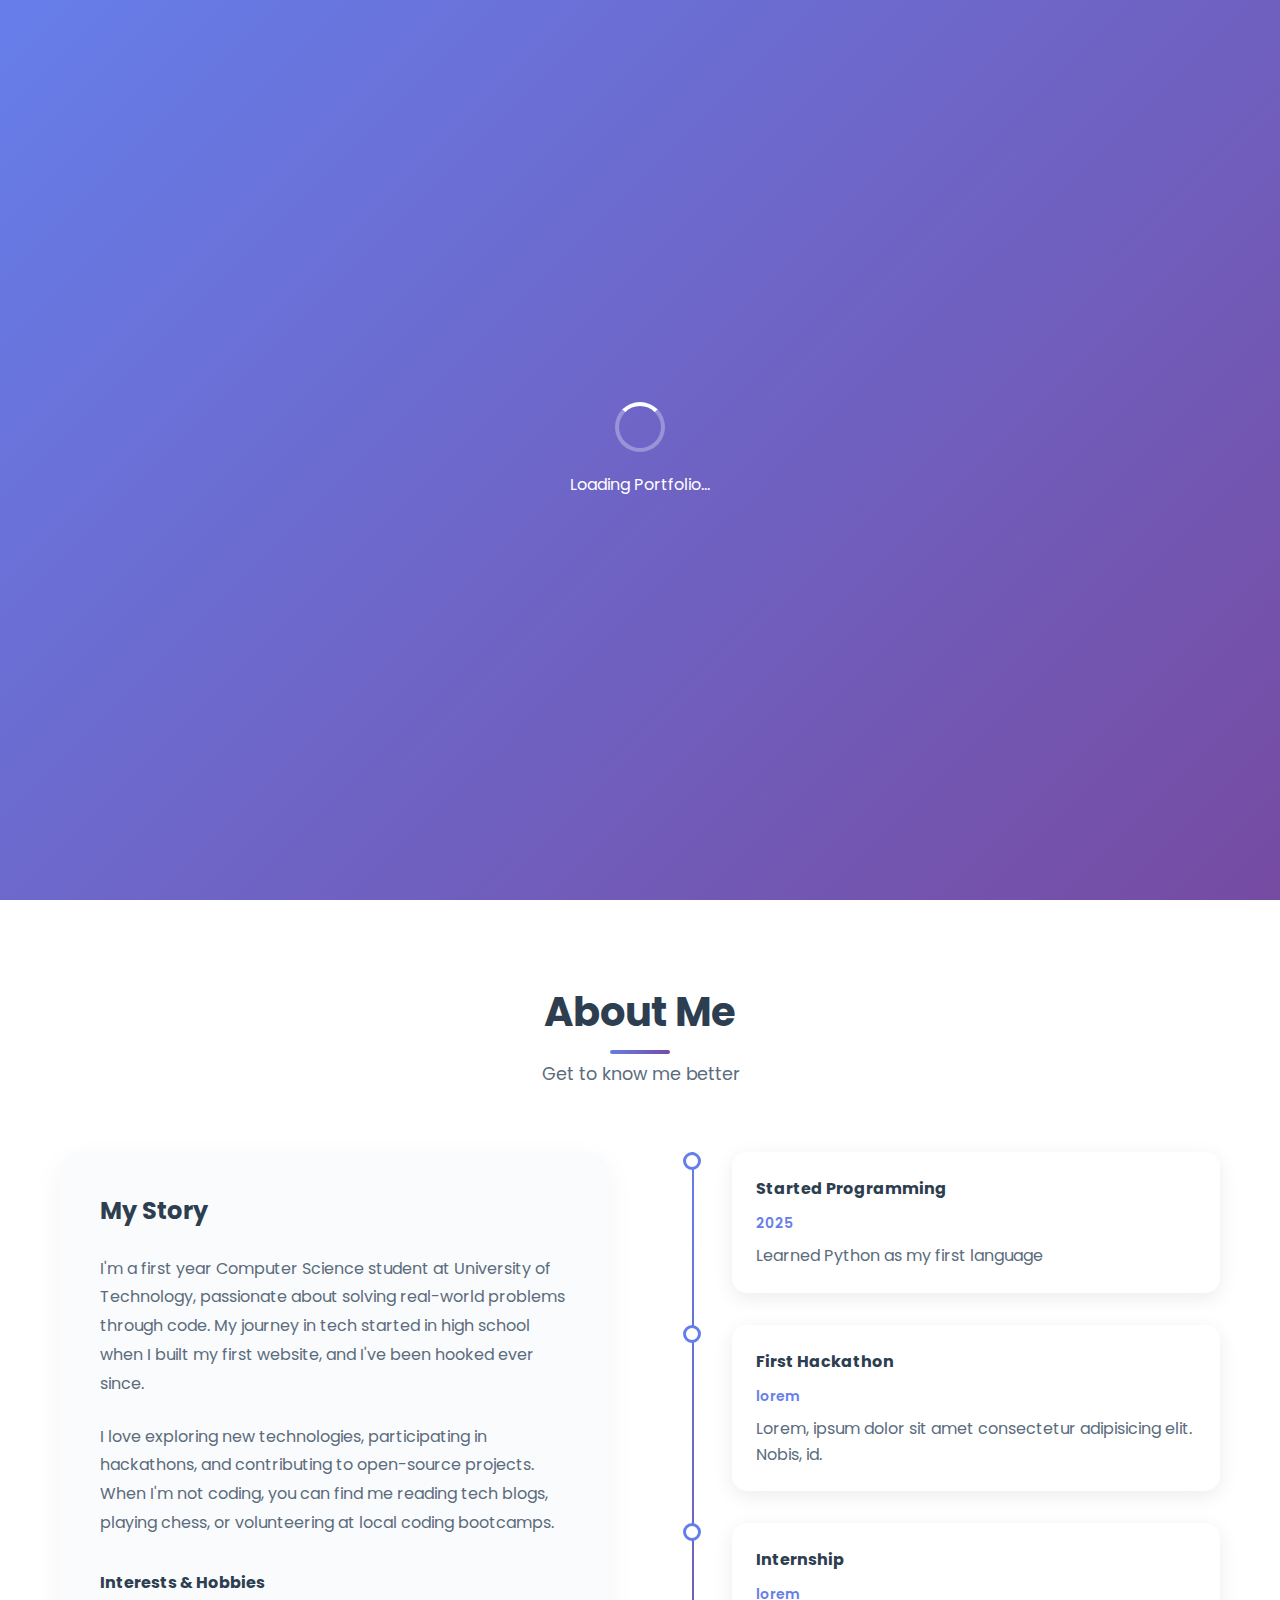
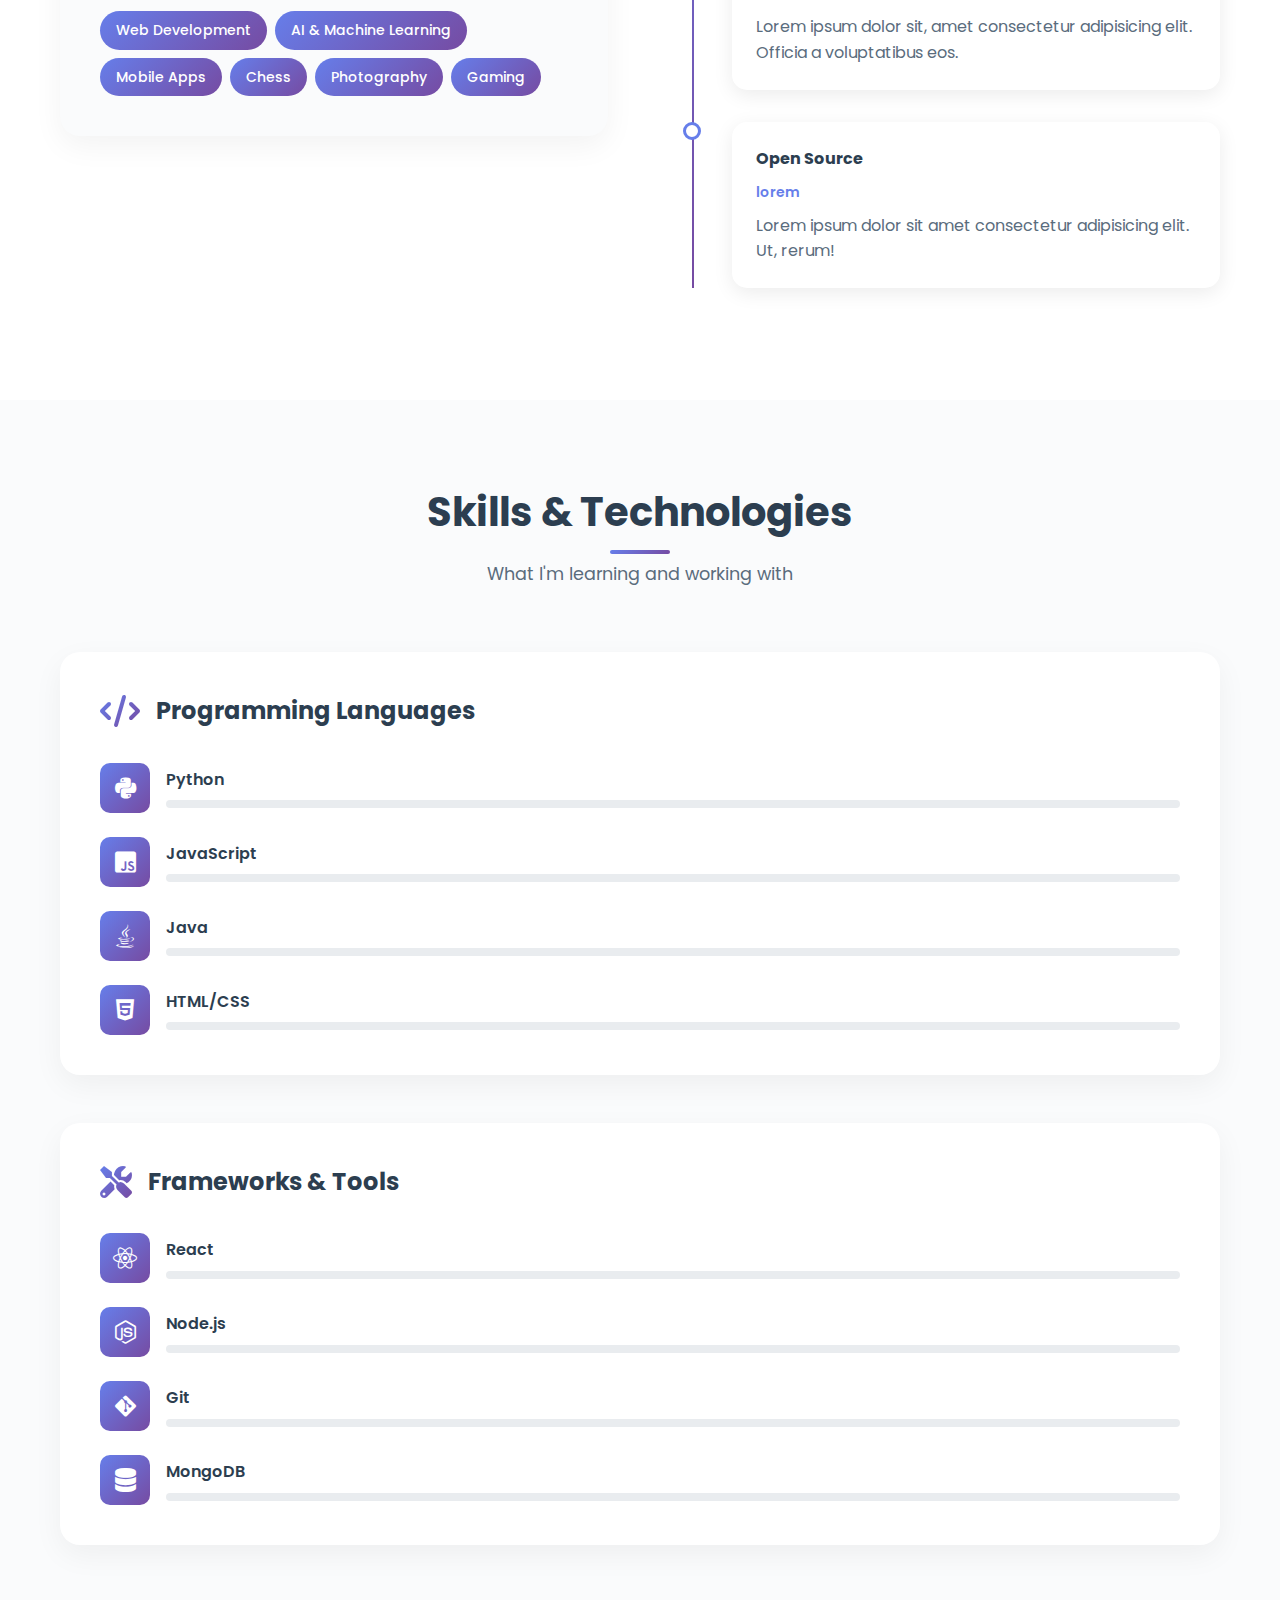
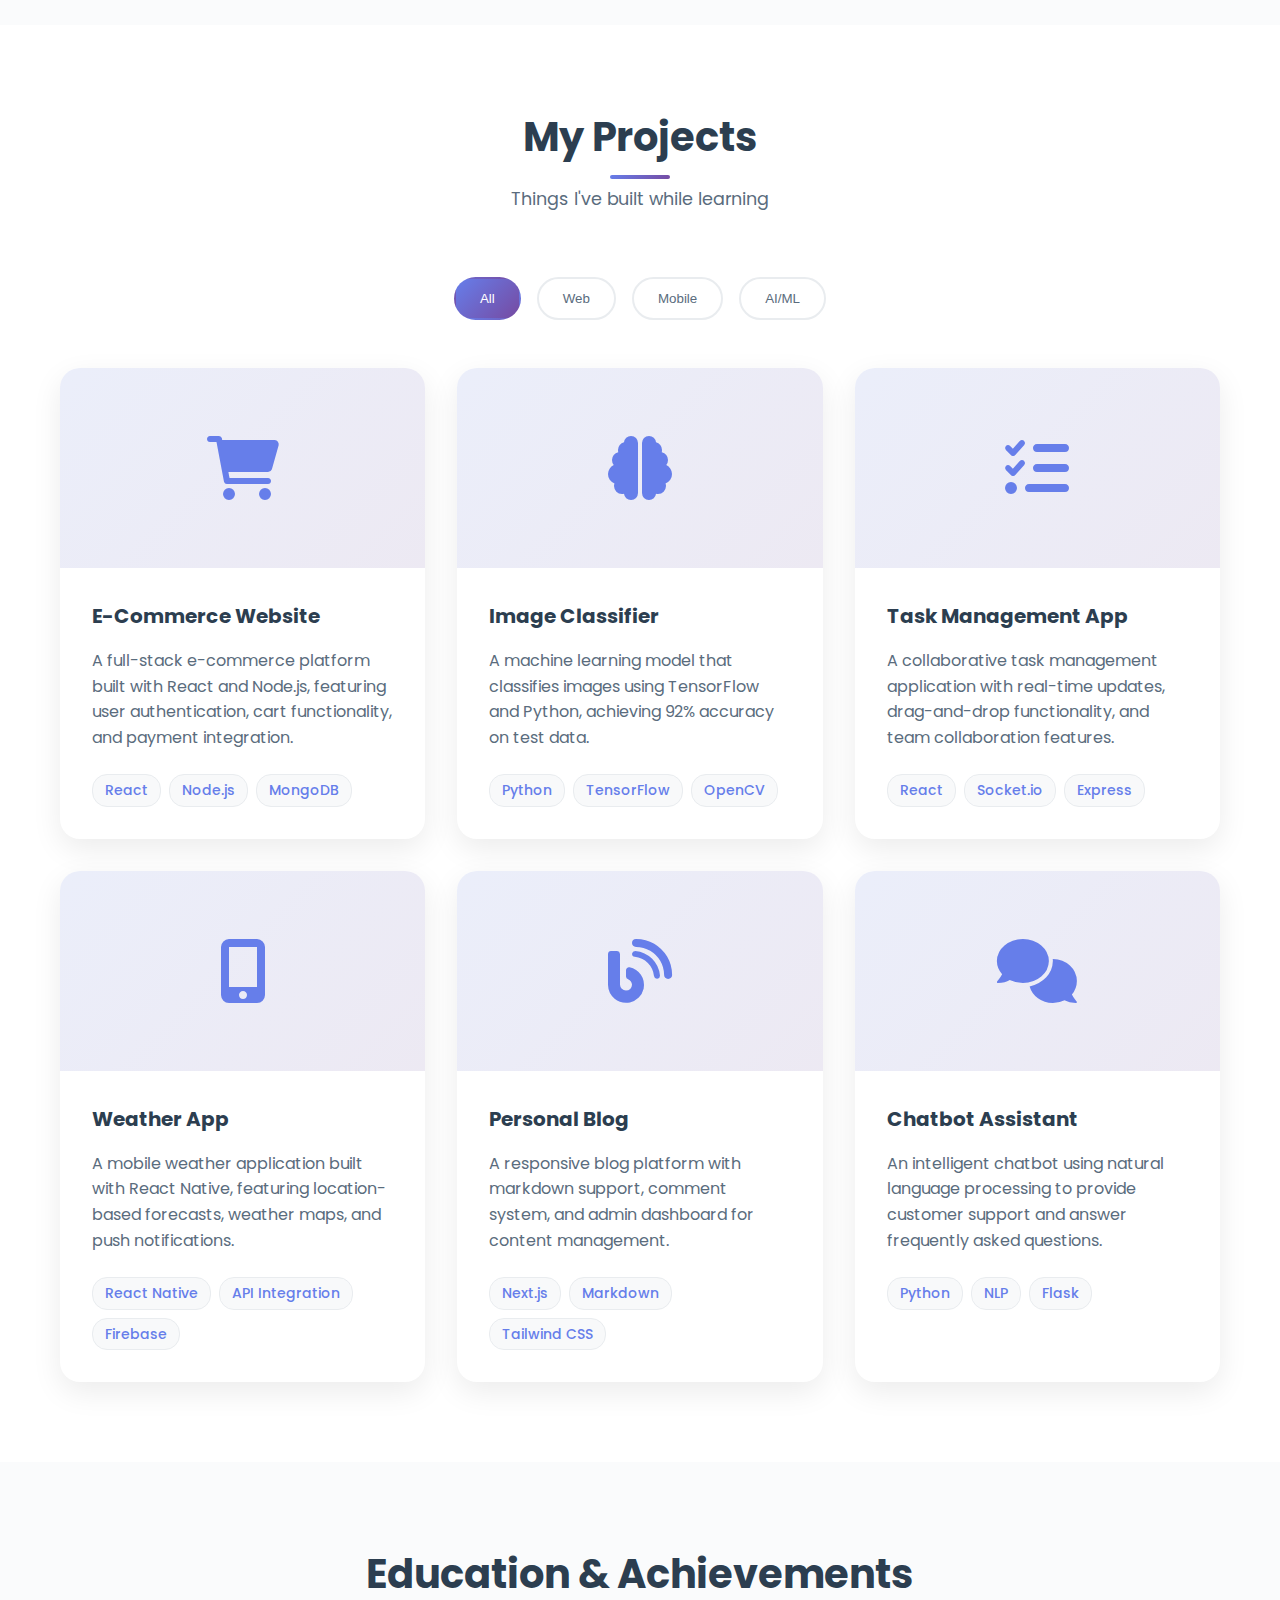
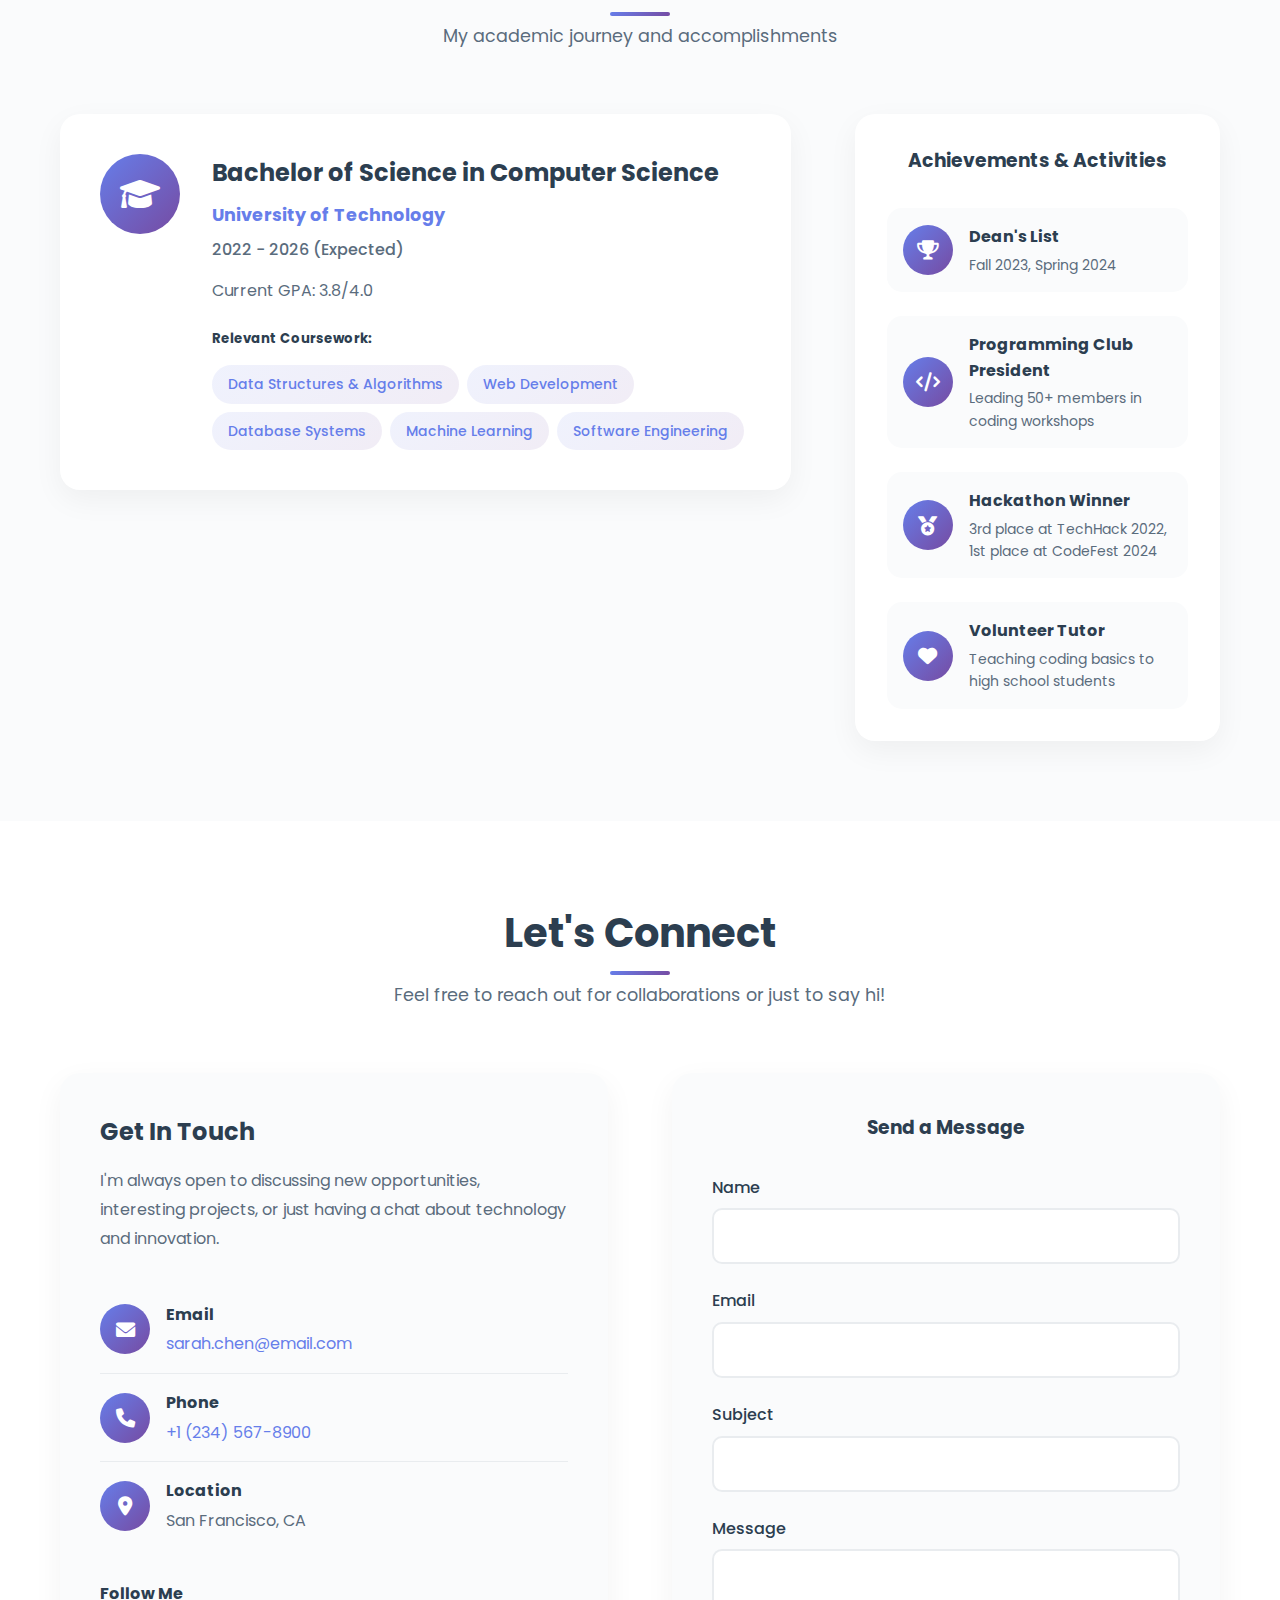
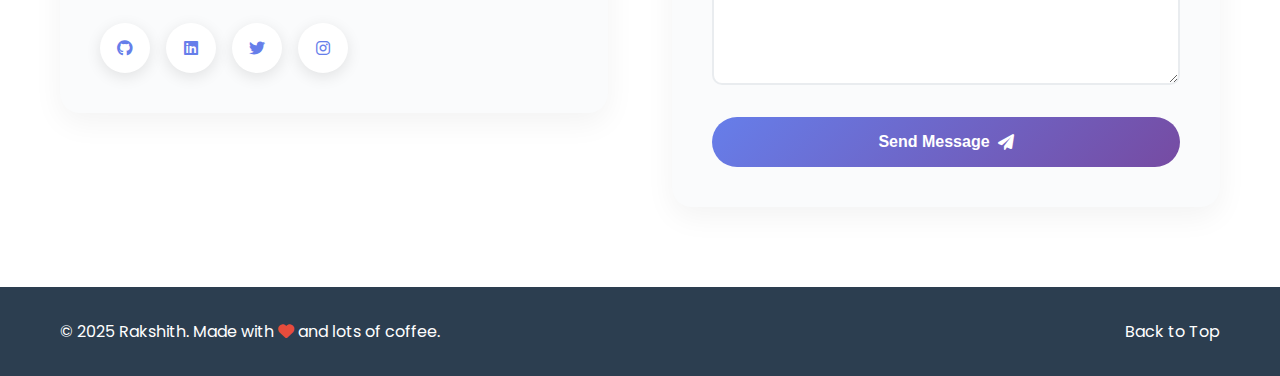
<file: Portfolio/NO2/index.html>
<!DOCTYPE html>
<html lang="en">
<head>
    <meta charset="UTF-8">
    <meta name="viewport" content="width=device-width, initial-scale=1.0">
    <title>Rakshith- Student Portfolio</title>
    <link rel="stylesheet" href="style.css">
    <link href="https://fonts.googleapis.com/css2?family=Poppins:wght@300;400;500;600;700&display=swap" rel="stylesheet">
    <link href="https://cdnjs.cloudflare.com/ajax/libs/font-awesome/6.0.0/css/all.min.css" rel="stylesheet">
</head>
<body>
        <!-- Loading Screen -->
    <div class="loading-screen" id="loadingScreen">
        <div class="loading-content">
            <div class="loading-spinner"></div>
            <p>Loading Portfolio...</p>
        </div>
    </div>

    <!-- Navigation -->
    <nav class="navbar" id="navbar">
        <div class="nav-container">
            <div class="nav-logo">
                <h2>Rakshith</h2>
            </div>
            <ul class="nav-menu">
                <li><a href="#home" class="nav-link">Home</a></li>
                <li><a href="#about" class="nav-link">About</a></li>
                <li><a href="#skills" class="nav-link">Skills</a></li>
                <li><a href="#projects" class="nav-link">Projects</a></li>
                <li><a href="#education" class="nav-link">Education</a></li>
                <li><a href="#contact" class="nav-link">Contact</a></li>
            </ul>
            <div class="hamburger" id="hamburger">
                <span></span>
                <span></span>
                <span></span>
        <div class="scroll-progress" id="scrollProgress"></div>
    </nav>

    <!-- Hero Section -->
    <section id="home" class="hero">
        <div class="hero-background">
            <div class="floating-shapes">
                <div class="shape shape-1"></div>
                <div class="shape shape-2"></div>
                <div class="shape shape-3"></div>
                <div class="shape shape-4"></div>
                <div class="shape shape-5"></div>
            </div>
        </div>
        <div class="hero-content">
            <div class="hero-text">
                <h1 class="hero-title">
                    <span class="title-line">Hi, I'm Rakshith</span>
                    <span class="title-line">Computer Science Student</span>
                </h1>
                <p class="hero-description">
                    Passionate about creating innovative solutions and learning new technologies. 
                    Currently pursuing my Bachelor's in Computer Science with a focus on 
                    web development and artificial intelligence.
                </p>
                <div class="hero-buttons">
                    <a href="#projects" class="btn btn-primary">
                        <span>View My Work</span>
                        <i class="fas fa-arrow-right"></i>
                    </a>
                    <a href="#contact" class="btn btn-secondary">
                        <span>Get In Touch</span>
                        <i class="fas fa-paper-plane"></i>
                    </a>
                </div>
                <div class="social-links">
                    <a href="#" class="social-link" aria-label="GitHub">
                        <i class="fab fa-github"></i>
                    </a>
                    <a href="#" class="social-link" aria-label="LinkedIn">
                        <i class="fab fa-linkedin"></i>
                    </a>
                    <a href="#" class="social-link" aria-label="Twitter">
                        <i class="fab fa-twitter"></i>
                    </a>
                    <a href="#" class="social-link" aria-label="Email">
                        <i class="fas fa-envelope"></i>
                    </a>
                </div>
            </div>
            <div class="hero-image">
                <div class="profile-card">
                    <div class="profile-image">
                        <div class="profile-placeholder">
                            <i class="fas fa-user"></i>
                        </div>
                    </div>
                    <div class="profile-info">
                        <h3>Rakshith</h3>
                        <p>CS Student</p>
                        <div class="profile-stats">
                            <div class="stat">
                                <span class="stat-number">NA</span>
                                <span class="stat-label">GPA</span>
                            </div>
                            <div class="stat">
                                <span class="stat-number">15+</span>
                                <span class="stat-label">Projects</span>
                            </div>
                        </div>
                    </div>
                </div>
            </div>
        </div>
        <div class="scroll-indicator">
            <div class="mouse">
                <div class="wheel"></div>
            </div>
            <p>Scroll to explore</p>
        </div>
    </section>

    <!-- About Section -->
    <section id="about" class="about">
        <div class="container">
            <div class="section-header">
                <h2 class="section-title">About Me</h2>
                <p class="section-subtitle">Get to know me better</p>
            </div>
            <div class="about-content">
                <div class="about-text">
                    <div class="about-card">
                        <h3>My Story</h3>
                        <p>I'm a first year Computer Science student at University of Technology, passionate about solving real-world problems through code. My journey in tech started in high school when I built my first website, and I've been hooked ever since.</p>
                        
                        <p>I love exploring new technologies, participating in hackathons, and contributing to open-source projects. When I'm not coding, you can find me reading tech blogs, playing chess, or volunteering at local coding bootcamps.</p>
                        
                        <div class="interests">
                            <h4>Interests & Hobbies</h4>
                            <div class="interest-tags">
                                <span class="tag">Web Development</span>
                                <span class="tag">AI & Machine Learning</span>
                                <span class="tag">Mobile Apps</span>
                                <span class="tag">Chess</span>
                                <span class="tag">Photography</span>
                                <span class="tag">Gaming</span>
                            </div>
                        </div>
                    </div>
                </div>
                <div class="about-visual">
                    <div class="experience-timeline">
                        <div class="timeline-item">
                            <div class="timeline-dot"></div>
                            <div class="timeline-content">
                                <h4>Started Programming</h4>
                                <span class="timeline-date">2025</span>
                                <p>Learned Python as my first language</p>
                            </div>
                        </div>
                        <div class="timeline-item">
                            <div class="timeline-dot"></div>
                            <div class="timeline-content">
                                <h4>First Hackathon</h4>
                                <span class="timeline-date">lorem</span>
                                <p>Lorem, ipsum dolor sit amet consectetur adipisicing elit. Nobis, id.</p>
                            </div>
                        </div>
                        <div class="timeline-item">
                            <div class="timeline-dot"></div>
                            <div class="timeline-content">
                                <h4>Internship</h4>
                                <span class="timeline-date">lorem</span>
                                <p>Lorem ipsum dolor sit, amet consectetur adipisicing elit. Officia a voluptatibus eos.</p>
                            </div>
                        </div>
                        <div class="timeline-item">
                            <div class="timeline-dot"></div>
                            <div class="timeline-content">
                                <h4>Open Source</h4>
                                <span class="timeline-date">lorem</span>
                                <p>Lorem ipsum dolor sit amet consectetur adipisicing elit. Ut, rerum!</p>
                            </div>
                        </div>
                    </div>
                </div>
            </div>
        </div>
    </section>

    <!-- Skills Section -->
    <section id="skills" class="skills">
        <div class="container">
            <div class="section-header">
                <h2 class="section-title">Skills & Technologies</h2>
                <p class="section-subtitle">What I'm learning and working with</p>
            </div>
            <div class="skills-content">
                <div class="skills-categories">
                    <div class="skill-category">
                        <div class="category-header">
                            <i class="fas fa-code"></i>
                            <h3>Programming Languages</h3>
                        </div>
                        <div class="skills-grid">
                            <div class="skill-item">
                                <div class="skill-icon">
                                    <i class="fab fa-python"></i>
                                </div>
                                <div class="skill-info">
                                    <span class="skill-name">Python</span>
                                    <div class="skill-bar">
                                        <div class="skill-progress" data-width="85%"></div>
                                    </div>
                                </div>
                            </div>
                            <div class="skill-item">
                                <div class="skill-icon">
                                    <i class="fab fa-js-square"></i>
                                </div>
                                <div class="skill-info">
                                    <span class="skill-name">JavaScript</span>
                                    <div class="skill-bar">
                                        <div class="skill-progress" data-width="80%"></div>
                                    </div>
                                </div>
                            </div>
                            <div class="skill-item">
                                <div class="skill-icon">
                                    <i class="fab fa-java"></i>
                                </div>
                                <div class="skill-info">
                                    <span class="skill-name">Java</span>
                                    <div class="skill-bar">
                                        <div class="skill-progress" data-width="75%"></div>
                                    </div>
                                </div>
                            </div>
                            <div class="skill-item">
                                <div class="skill-icon">
                                    <i class="fab fa-html5"></i>
                                </div>
                                <div class="skill-info">
                                    <span class="skill-name">HTML/CSS</span>
                                    <div class="skill-bar">
                                        <div class="skill-progress" data-width="90%"></div>
                                    </div>
                                </div>
                            </div>
                        </div>
                    </div>

                    <div class="skill-category">
                        <div class="category-header">
                            <i class="fas fa-tools"></i>
                            <h3>Frameworks & Tools</h3>
                        </div>
                        <div class="skills-grid">
                            <div class="skill-item">
                                <div class="skill-icon">
                                    <i class="fab fa-react"></i>
                                </div>
                                <div class="skill-info">
                                    <span class="skill-name">React</span>
                                    <div class="skill-bar">
                                        <div class="skill-progress" data-width="70%"></div>
                                    </div>
                                </div>
                            </div>
                            <div class="skill-item">
                                <div class="skill-icon">
                                    <i class="fab fa-node-js"></i>
                                </div>
                                <div class="skill-info">
                                    <span class="skill-name">Node.js</span>
                                    <div class="skill-bar">
                                        <div class="skill-progress" data-width="65%"></div>
                                    </div>
                                </div>
                            </div>
                            <div class="skill-item">
                                <div class="skill-icon">
                                    <i class="fab fa-git-alt"></i>
                                </div>
                                <div class="skill-info">
                                    <span class="skill-name">Git</span>
                                    <div class="skill-bar">
                                        <div class="skill-progress" data-width="85%"></div>
                                    </div>
                                </div>
                            </div>
                            <div class="skill-item">
                                <div class="skill-icon">
                                    <i class="fas fa-database"></i>
                                </div>
                                <div class="skill-info">
                                    <span class="skill-name">MongoDB</span>
                                    <div class="skill-bar">
                                        <div class="skill-progress" data-width="60%"></div>
                                    </div>
                                </div>
                            </div>
                        </div>
                    </div>
                </div>
            </div>
        </div>
    </section>

    <!-- Projects Section -->
    <section id="projects" class="projects">
        <div class="container">
            <div class="section-header">
                <h2 class="section-title">My Projects</h2>
                <p class="section-subtitle">Things I've built while learning</p>
            </div>
            <div class="projects-filter">
                <button class="filter-btn active" data-filter="all">All</button>
                <button class="filter-btn" data-filter="web">Web</button>
                <button class="filter-btn" data-filter="mobile">Mobile</button>
                <button class="filter-btn" data-filter="ai">AI/ML</button>
            </div>
            <div class="projects-grid">
                <div class="project-card" data-category="web">
                    <div class="project-image">
                        <div class="project-overlay">
                            <div class="project-links">
                                <a href="#" class="project-link" aria-label="View Demo">
                                    <i class="fas fa-external-link-alt"></i>
                                </a>
                                <a href="#" class="project-link" aria-label="View Code">
                                    <i class="fab fa-github"></i>
                                </a>
                            </div>
                        </div>
                        <div class="project-placeholder">
                            <i class="fas fa-shopping-cart"></i>
                        </div>
                    </div>
                    <div class="project-content">
                        <h3 class="project-title">E-Commerce Website</h3>
                        <p class="project-description">A full-stack e-commerce platform built with React and Node.js, featuring user authentication, cart functionality, and payment integration.</p>
                        <div class="project-tech">
                            <span class="tech-tag">React</span>
                            <span class="tech-tag">Node.js</span>
                            <span class="tech-tag">MongoDB</span>
                        </div>
                    </div>
                </div>

                <div class="project-card" data-category="ai">
                    <div class="project-image">
                        <div class="project-overlay">
                            <div class="project-links">
                                <a href="#" class="project-link" aria-label="View Demo">
                                    <i class="fas fa-external-link-alt"></i>
                                </a>
                                <a href="#" class="project-link" aria-label="View Code">
                                    <i class="fab fa-github"></i>
                                </a>
                            </div>
                        </div>
                        <div class="project-placeholder">
                            <i class="fas fa-brain"></i>
                        </div>
                    </div>
                    <div class="project-content">
                        <h3 class="project-title">Image Classifier</h3>
                        <p class="project-description">A machine learning model that classifies images using TensorFlow and Python, achieving 92% accuracy on test data.</p>
                        <div class="project-tech">
                            <span class="tech-tag">Python</span>
                            <span class="tech-tag">TensorFlow</span>
                            <span class="tech-tag">OpenCV</span>
                        </div>
                    </div>
                </div>

                <div class="project-card" data-category="web">
                    <div class="project-image">
                        <div class="project-overlay">
                            <div class="project-links">
                                <a href="#" class="project-link" aria-label="View Demo">
                                    <i class="fas fa-external-link-alt"></i>
                                </a>
                                <a href="#" class="project-link" aria-label="View Code">
                                    <i class="fab fa-github"></i>
                                </a>
                            </div>
                        </div>
                        <div class="project-placeholder">
                            <i class="fas fa-tasks"></i>
                        </div>
                    </div>
                    <div class="project-content">
                        <h3 class="project-title">Task Management App</h3>
                        <p class="project-description">A collaborative task management application with real-time updates, drag-and-drop functionality, and team collaboration features.</p>
                        <div class="project-tech">
                            <span class="tech-tag">React</span>
                            <span class="tech-tag">Socket.io</span>
                            <span class="tech-tag">Express</span>
                        </div>
                    </div>
                </div>

                <div class="project-card" data-category="mobile">
                    <div class="project-image">
                        <div class="project-overlay">
                            <div class="project-links">
                                <a href="#" class="project-link" aria-label="View Demo">
                                    <i class="fas fa-external-link-alt"></i>
                                </a>
                                <a href="#" class="project-link" aria-label="View Code">
                                    <i class="fab fa-github"></i>
                                </a>
                            </div>
                        </div>
                        <div class="project-placeholder">
                            <i class="fas fa-mobile-alt"></i>
                        </div>
                    </div>
                    <div class="project-content">
                        <h3 class="project-title">Weather App</h3>
                        <p class="project-description">A mobile weather application built with React Native, featuring location-based forecasts, weather maps, and push notifications.</p>
                        <div class="project-tech">
                            <span class="tech-tag">React Native</span>
                            <span class="tech-tag">API Integration</span>
                            <span class="tech-tag">Firebase</span>
                        </div>
                    </div>
                </div>

                <div class="project-card" data-category="web">
                    <div class="project-image">
                        <div class="project-overlay">
                            <div class="project-links">
                                <a href="#" class="project-link" aria-label="View Demo">
                                    <i class="fas fa-external-link-alt"></i>
                                </a>
                                <a href="#" class="project-link" aria-label="View Code">
                                    <i class="fab fa-github"></i>
                                </a>
                            </div>
                        </div>
                        <div class="project-placeholder">
                            <i class="fas fa-blog"></i>
                        </div>
                    </div>
                    <div class="project-content">
                        <h3 class="project-title">Personal Blog</h3>
                        <p class="project-description">A responsive blog platform with markdown support, comment system, and admin dashboard for content management.</p>
                        <div class="project-tech">
                            <span class="tech-tag">Next.js</span>
                            <span class="tech-tag">Markdown</span>
                            <span class="tech-tag">Tailwind CSS</span>
                        </div>
                    </div>
                </div>

                <div class="project-card" data-category="ai">
                    <div class="project-image">
                        <div class="project-overlay">
                            <div class="project-links">
                                <a href="#" class="project-link" aria-label="View Demo">
                                    <i class="fas fa-external-link-alt"></i>
                                </a>
                                <a href="#" class="project-link" aria-label="View Code">
                                    <i class="fab fa-github"></i>
                                </a>
                            </div>
                        </div>
                        <div class="project-placeholder">
                            <i class="fas fa-comments"></i>
                        </div>
                    </div>
                    <div class="project-content">
                        <h3 class="project-title">Chatbot Assistant</h3>
                        <p class="project-description">An intelligent chatbot using natural language processing to provide customer support and answer frequently asked questions.</p>
                        <div class="project-tech">
                            <span class="tech-tag">Python</span>
                            <span class="tech-tag">NLP</span>
                            <span class="tech-tag">Flask</span>
                        </div>
                    </div>
                </div>
            </div>
        </div>
    </section>

    <!-- Education Section -->
    <section id="education" class="education">
        <div class="container">
            <div class="section-header">
                <h2 class="section-title">Education & Achievements</h2>
                <p class="section-subtitle">My academic journey and accomplishments</p>
            </div>
            <div class="education-content">
                <div class="education-main">
                    <div class="education-card">
                        <div class="education-icon">
                            <i class="fas fa-graduation-cap"></i>
                        </div>
                        <div class="education-info">
                            <h3>Bachelor of Science in Computer Science</h3>
                            <h4>University of Technology</h4>
                            <span class="education-date">2022 - 2026 (Expected)</span>
                            <p>Current GPA: 3.8/4.0</p>
                            <div class="coursework">
                                <h5>Relevant Coursework:</h5>
                                <div class="course-tags">
                                    <span class="course-tag">Data Structures & Algorithms</span>
                                    <span class="course-tag">Web Development</span>
                                    <span class="course-tag">Database Systems</span>
                                    <span class="course-tag">Machine Learning</span>
                                    <span class="course-tag">Software Engineering</span>
                                </div>
                            </div>
                        </div>
                    </div>
                </div>
                <div class="achievements">
                    <h3>Achievements & Activities</h3>
                    <div class="achievement-list">
                        <div class="achievement-item">
                            <div class="achievement-icon">
                                <i class="fas fa-trophy"></i>
                            </div>
                            <div class="achievement-content">
                                <h4>Dean's List</h4>
                                <p>Fall 2023, Spring 2024</p>
                            </div>
                        </div>
                        <div class="achievement-item">
                            <div class="achievement-icon">
                                <i class="fas fa-code"></i>
                            </div>
                            <div class="achievement-content">
                                <h4>Programming Club President</h4>
                                <p>Leading 50+ members in coding workshops</p>
                            </div>
                        </div>
                        <div class="achievement-item">
                            <div class="achievement-icon">
                                <i class="fas fa-medal"></i>
                            </div>
                            <div class="achievement-content">
                                <h4>Hackathon Winner</h4>
                                <p>3rd place at TechHack 2022, 1st place at CodeFest 2024</p>
                            </div>
                        </div>
                        <div class="achievement-item">
                            <div class="achievement-icon">
                                <i class="fas fa-heart"></i>
                            </div>
                            <div class="achievement-content">
                                <h4>Volunteer Tutor</h4>
                                <p>Teaching coding basics to high school students</p>
                            </div>
                        </div>
                    </div>
                </div>
            </div>
        </div>
    </section>

    <!-- Contact Section -->
    <section id="contact" class="contact">
        <div class="container">
            <div class="section-header">
                <h2 class="section-title">Let's Connect</h2>
                <p class="section-subtitle">Feel free to reach out for collaborations or just to say hi!</p>
            </div>
            <div class="contact-content">
                <div class="contact-info">
                    <div class="contact-card">
                        <h3>Get In Touch</h3>
                        <p>I'm always open to discussing new opportunities, interesting projects, or just having a chat about technology and innovation.</p>
                        
                        <div class="contact-methods">
                            <div class="contact-method">
                                <div class="contact-icon">
                                    <i class="fas fa-envelope"></i>
                                </div>
                                <div class="contact-details">
                                    <h4>Email</h4>
                                    <a href="mailto:sarah.chen@email.com">sarah.chen@email.com</a>
                                </div>
                            </div>
                            <div class="contact-method">
                                <div class="contact-icon">
                                    <i class="fas fa-phone"></i>
                                </div>
                                <div class="contact-details">
                                    <h4>Phone</h4>
                                    <a href="tel:+1234567890">+1 (234) 567-8900</a>
                                </div>
                            </div>
                            <div class="contact-method">
                                <div class="contact-icon">
                                    <i class="fas fa-map-marker-alt"></i>
                                </div>
                                <div class="contact-details">
                                    <h4>Location</h4>
                                    <span>San Francisco, CA</span>
                                </div>
                            </div>
                        </div>

                        <div class="social-connect">
                            <h4>Follow Me</h4>
                            <div class="social-icons">
                                <a href="https://github.com/Rakshith-web-dev" class="social-icon" aria-label="GitHub">
                                    <i class="fab fa-github"></i>
                                </a>
                                <a href="#" class="social-icon" aria-label="LinkedIn">
                                    <i class="fab fa-linkedin"></i>
                                </a>
                                <a href="#" class="social-icon" aria-label="Twitter">
                                    <i class="fab fa-twitter"></i>
                                </a>
                                <a href="#" class="social-icon" aria-label="Instagram">
                                    <i class="fab fa-instagram"></i>
                                </a>
                            </div>
                        </div>
                    </div>
                </div>
                
                <div class="contact-form-container">
                    <form class="contact-form" id="contactForm">
                        <h3>Send a Message</h3>
                        <div class="form-group">
                            <label for="name">Name</label>
                            <input type="text" id="name" name="name" required>
                        </div>
                        <div class="form-group">
                            <label for="email">Email</label>
                            <input type="email" id="email" name="email" required>
                        </div>
                        <div class="form-group">
                            <label for="subject">Subject</label>
                            <input type="text" id="subject" name="subject" required>
                        </div>
                        <div class="form-group">
                            <label for="message">Message</label>
                            <textarea id="message" name="message" rows="5" required></textarea>
                        </div>
                        <button type="submit" class="submit-btn">
                            <span>Send Message</span>
                            <i class="fas fa-paper-plane"></i>
                        </button>
                    </form>
                </div>
            </div>
        </div>
    </section>

    <!-- Footer -->
    <footer class="footer">
        <div class="container">
            <div class="footer-content">
                <div class="footer-text">
                    <p>&copy; 2025 Rakshith. Made with <i class="fas fa-heart"></i> and lots of coffee.</p>
                </div>
                <div class="footer-links">
                    <a href="#home">Back to Top</a>
                </div>
            </div>
        </div>
    </footer>

    <script src="script.js"></script>
</body>
</html>
</file>
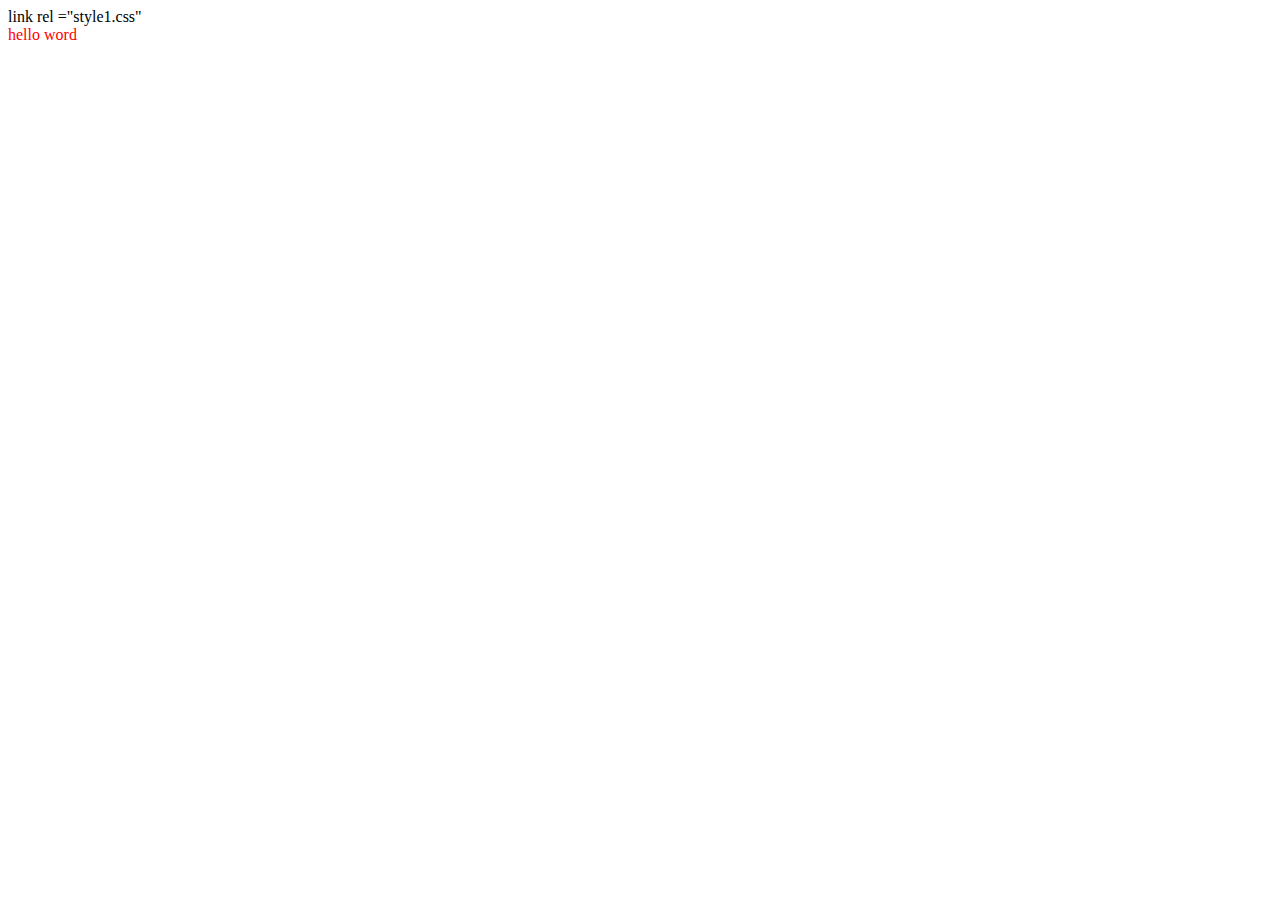
<file: Portfolio/NO3/index1.html>
<!DOCTYPE html>
<html lang="en">
<head>
    <meta charset="UTF-8">
    <meta name="viewport" content="width=device-width, initial-scale=1.0">
    link rel ="style1.css"
    <title>practice</title>
</head>
<body>
    <article style="color:red">
        hello word
    </article>
</body>
</html>
</file>
<file: Portfolio/NO2/style.css>
/* Reset and Base Styles */
* {
    margin: 0;
    padding: 0;
    box-sizing: border-box;
}

html {
    scroll-behavior: smooth;
}

body {
    font-family: 'Poppins', sans-serif;
    line-height: 1.6;
    color: #2c3e50;
    background-color: #fafbfc;
    overflow-x: hidden;
}

.container {
    max-width: 1200px;
    margin: 0 auto;
    padding: 0 20px;
}

/* Loading Screen */
.loading-screen {
    position: fixed;
    top: 0;
    left: 0;
    width: 100%;
    height: 100%;
    background: linear-gradient(135deg, #667eea 0%, #764ba2 100%);
    display: flex;
    justify-content: center;
    align-items: center;
    z-index: 9999;
    transition: opacity 0.5s ease, visibility 0.5s ease;
}

.loading-content {
    text-align: center;
    color: white;
}

.loading-spinner {
    width: 50px;
    height: 50px;
    border: 4px solid rgba(255, 255, 255, 0.3);
    border-top: 4px solid white;
    border-radius: 50%;
    animation: spin 1s linear infinite;
    margin: 0 auto 20px;
}

@keyframes spin {
    0% { transform: rotate(0deg); }
    100% { transform: rotate(360deg); }
}

.loading-screen.hidden {
    opacity: 0;
    visibility: hidden;
}

/* Navigation */
.navbar {
    position: fixed;
    top: 0;
    width: 100%;
    background: rgba(255, 255, 255, 0.95);
    backdrop-filter: blur(20px);
    border-bottom: 1px solid rgba(0, 0, 0, 0.05);
    z-index: 1000;
    transition: all 0.3s ease;
}

.navbar.scrolled {
    background: rgba(255, 255, 255, 0.98);
    box-shadow: 0 2px 20px rgba(0, 0, 0, 0.1);
}

.nav-container {
    display: flex;
    justify-content: space-between;
    align-items: center;
    padding: 1rem 2rem;
    max-width: 1200px;
    margin: 0 auto;
}

.nav-logo h2 {
    background: linear-gradient(135deg, #667eea 0%, #764ba2 100%);
    -webkit-background-clip: text;
    background-clip: text;
    -webkit-text-fill-color: transparent;
    font-size: 1.5rem;
    font-weight: 700;
}

.nav-menu {
    display: flex;
    list-style: none;
    gap: 2rem;
}

.nav-link {
    color: #2c3e50;
    text-decoration: none;
    font-weight: 500;
    transition: all 0.3s ease;
    position: relative;
}

.nav-link:hover,
.nav-link.active {
    color: #667eea;
}

.nav-link::after {
    content: '';
    position: absolute;
    bottom: -5px;
    left: 0;
    width: 0;
    height: 2px;
    background: linear-gradient(135deg, #667eea 0%, #764ba2 100%);
    transition: width 0.3s ease;
}

.nav-link:hover::after,
.nav-link.active::after {
    width: 100%;
}

.hamburger {
    display: none;
    flex-direction: column;
    cursor: pointer;
}

.hamburger span {
    width: 25px;
    height: 3px;
    background: #2c3e50;
    margin: 3px 0;
    transition: 0.3s;
}

.scroll-progress {
    position: absolute;
    bottom: 0;
    left: 0;
    height: 3px;
    background: linear-gradient(135deg, #667eea 0%, #764ba2 100%);
    transition: width 0.3s ease;
}


/* Hero Section */
.hero {
    min-height: 100vh;
    display: flex;
    align-items: center;
    position: relative;
    background: linear-gradient(135deg, #f5f7fa 0%, #c3cfe2 100%);
    overflow: hidden;
}

.hero-background {
    position: absolute;
    top: 0;
    left: 0;
    width: 100%;
    height: 100%;
    z-index: 1;
}

.floating-shapes {
    position: absolute;
    width: 100%;
    height: 100%;
}

.shape {
    position: absolute;
    border-radius: 50%;
    opacity: 0.1;
    animation: float 6s ease-in-out infinite;
}

.shape-1 {
    width: 80px;
    height: 80px;
    background: #667eea;
    top: 20%;
    left: 10%;
    animation-delay: 0s;
}

.shape-2 {
    width: 120px;
    height: 120px;
    background: #764ba2;
    top: 60%;
    right: 10%;
    animation-delay: 2s;
}

.shape-3 {
    width: 60px;
    height: 60px;
    background: #f093fb;
    top: 80%;
    left: 70%;
    animation-delay: 4s;
}

.shape-4 {
    width: 100px;
    height: 100px;
    background: #4facfe;
    top: 10%;
    right: 30%;
    animation-delay: 1s;
}

.shape-5 {
    width: 90px;
    height: 90px;
    background: #43e97b;
    top: 40%;
    left: 80%;
    animation-delay: 3s;
}

@keyframes float {
    0%, 100% { 
        transform: translateY(0px) rotate(0deg); 
    }
    50% { 
        transform: translateY(-20px) rotate(180deg); 
    }
}

.hero-content {
    display: grid;
    grid-template-columns: 1fr 1fr;
    gap: 4rem;
    align-items: center;
    position: relative;
    z-index: 2;
    width: 100%;
    max-width: 1200px;
    margin: 0 auto;
    padding: 0 2rem;
}

.hero-text {
    animation: fadeInLeft 1s ease 0.5s both;
}

.hero-title {
    font-size: 3.5rem;
    font-weight: 700;
    line-height: 1.2;
    margin-bottom: 1.5rem;
    color: #2c3e50;
}

.title-line {
    display: block;
}

.title-line:first-child {
    background: linear-gradient(135deg, #667eea 0%, #764ba2 100%);
    -webkit-background-clip: text;
    background-clip: text;
    -webkit-text-fill-color: transparent;
}

.hero-description {
    font-size: 1.2rem;
    color: #5a6c7d;
    margin-bottom: 2rem;
    line-height: 1.8;
}

.hero-buttons {
    display: flex;
    gap: 1rem;
    margin-bottom: 2rem;
}

.btn {
    display: inline-flex;
    align-items: center;
    gap: 0.5rem;
    padding: 0.875rem 2rem;
    text-decoration: none;
    font-weight: 600;
    border-radius: 50px;
    transition: all 0.3s ease;
    position: relative;
    overflow: hidden;
}

.btn-primary {
    background: linear-gradient(135deg, #667eea 0%, #764ba2 100%);
    color: white;
    box-shadow: 0 4px 15px rgba(102, 126, 234, 0.3);
}

.btn-primary:hover {
    transform: translateY(-2px);
    box-shadow: 0 8px 25px rgba(102, 126, 234, 0.4);
}

.btn-secondary {
    background: transparent;
    color: #667eea;
    border: 2px solid #667eea;
}

.btn-secondary:hover {
    background: #667eea;
    color: white;
    transform: translateY(-2px);
}

.social-links {
    display: flex;
    gap: 1rem;
}

.social-link {
    display: flex;
    align-items: center;
    justify-content: center;
    width: 50px;
    height: 50px;
    background: white;
    color: #667eea;
    border-radius: 50%;
    text-decoration: none;
    transition: all 0.3s ease;
    box-shadow: 0 4px 15px rgba(0, 0, 0, 0.1);
}

.social-link:hover {
    transform: translateY(-3px);
    box-shadow: 0 8px 25px rgba(0, 0, 0, 0.15);
}

.hero-image {
    display: flex;
    justify-content: center;
    animation: fadeInRight 1s ease 0.7s both;
}

.profile-card {
    background: white;
    border-radius: 20px;
    padding: 2rem;
    box-shadow: 0 20px 40px rgba(0, 0, 0, 0.1);
    text-align: center;
    max-width: 300px;
    transform: rotate(5deg);
    transition: transform 0.3s ease;
}

.profile-card:hover {
    transform: rotate(0deg) scale(1.05);
}

.profile-image {
    width: 120px;
    height: 120px;
    margin: 0 auto 1.5rem;
    position: relative;
}

.profile-placeholder {
    width: 100%;
    height: 100%;
    background: linear-gradient(135deg, #667eea 0%, #764ba2 100%);
    border-radius: 50%;
    display: flex;
    align-items: center;
    justify-content: center;
    color: white;
    font-size: 3rem;
}

.profile-info h3 {
    font-size: 1.5rem;
    margin-bottom: 0.5rem;
    color: #2c3e50;
}

.profile-info p {
    color: #667eea;
    font-weight: 500;
    margin-bottom: 1.5rem;
}

.profile-stats {
    display: flex;
    justify-content: space-around;
    border-top: 1px solid #eee;
    padding-top: 1rem;
}

.stat {
    text-align: center;
}

.stat-number {
    display: block;
    font-size: 1.5rem;
    font-weight: 700;
    color: #667eea;
}

.stat-label {
    font-size: 0.875rem;
    color: #5a6c7d;
}

.scroll-indicator {
    position: absolute;
    bottom: 2rem;
    left: 50%;
    transform: translateX(-50%);
    text-align: center;
    color: #5a6c7d;
    animation: bounce 2s infinite;
}

.mouse {
    width: 24px;
    height: 40px;
    border: 2px solid #667eea;
    border-radius: 12px;
    margin: 0 auto 0.5rem;
    position: relative;
}

.wheel {
    width: 4px;
    height: 8px;
    background: #667eea;
    border-radius: 2px;
    position: absolute;
    top: 8px;
    left: 50%;
    transform: translateX(-50%);
    animation: scroll 2s infinite;
}

@keyframes bounce {
    0%, 20%, 50%, 80%, 100% {
        transform: translateX(-50%) translateY(0);
    }
    40% {
        transform: translateX(-50%) translateY(-10px);
    }
    60% {
        transform: translateX(-50%) translateY(-5px);
    }
}

@keyframes scroll {
    0% {
        opacity: 1;
        top: 8px;
    }
    100% {
        opacity: 0;
        top: 20px;
    }
}

/* Section Styles */
section {
    padding: 5rem 0;
}

.section-header {
    text-align: center;
    margin-bottom: 4rem;
}

.section-title {
    font-size: 2.5rem;
    font-weight: 700;
    color: #2c3e50;
    margin-bottom: 1rem;
    position: relative;
}

.section-title::after {
    content: '';
    position: absolute;
    bottom: -10px;
    left: 50%;
    transform: translateX(-50%);
    width: 60px;
    height: 4px;
    background: linear-gradient(135deg, #667eea 0%, #764ba2 100%);
    border-radius: 2px;
}

.section-subtitle {
    font-size: 1.1rem;
    color: #5a6c7d;
}

/* About Section */
.about {
    background: white;
}

.about-content {
    display: grid;
    grid-template-columns: 1fr 1fr;
    gap: 4rem;
    align-items: start;
}

.about-card {
    background: #fafbfc;
    border-radius: 20px;
    padding: 2.5rem;
    box-shadow: 0 10px 30px rgba(0, 0, 0, 0.05);
}

.about-card h3 {
    font-size: 1.5rem;
    color: #2c3e50;
    margin-bottom: 1.5rem;
}

.about-card p {
    color: #5a6c7d;
    margin-bottom: 1.5rem;
    line-height: 1.8;
}

.interests {
    margin-top: 2rem;
}

.interests h4 {
    color: #2c3e50;
    margin-bottom: 1rem;
}

.interest-tags {
    display: flex;
    flex-wrap: wrap;
    gap: 0.5rem;
}

.tag {
    background: linear-gradient(135deg, #667eea 0%, #764ba2 100%);
    color: white;
    padding: 0.5rem 1rem;
    border-radius: 25px;
    font-size: 0.875rem;
    font-weight: 500;
}

.experience-timeline {
    position: relative;
}

.experience-timeline::before {
    content: '';
    position: absolute;
    left: 20px;
    top: 0;
    bottom: 0;
    width: 2px;
    background: linear-gradient(135deg, #667eea 0%, #764ba2 100%);
}

.timeline-item {
    position: relative;
    padding-left: 60px;
    margin-bottom: 2rem;
}

.timeline-dot {
    position: absolute;
    left: 11px;
    top: 0;
    width: 18px;
    height: 18px;
    background: white;
    border: 3px solid #667eea;
    border-radius: 50%;
}

.timeline-content {
    background: white;
    border-radius: 15px;
    padding: 1.5rem;
    box-shadow: 0 5px 20px rgba(0, 0, 0, 0.08);
    position: relative;
}

.timeline-content::before {
    content: '';
    position: absolute;
    left: -8px;
    top: 20px;
    border: 8px solid transparent;
    border-right-color: white;
}

.timeline-content h4 {
    color: #2c3e50;
    margin-bottom: 0.5rem;
}

.timeline-date {
    color: #667eea;
    font-weight: 600;
    font-size: 0.875rem;
}

.timeline-content p {
    color: #5a6c7d;
    margin-top: 0.5rem;
    margin-bottom: 0;
}

/* Skills Section */
.skills {
    background: #fafbfc;
}

.skills-categories {
    display: grid;
    gap: 3rem;
}

.skill-category {
    background: white;
    border-radius: 20px;
    padding: 2.5rem;
    box-shadow: 0 10px 30px rgba(0, 0, 0, 0.05);
}

.category-header {
    display: flex;
    align-items: center;
    gap: 1rem;
    margin-bottom: 2rem;
}

.category-header i {
    font-size: 2rem;
    background: linear-gradient(135deg, #667eea 0%, #764ba2 100%);
    -webkit-background-clip: text;
    background-clip: text;
    -webkit-text-fill-color: transparent;
}

.category-header h3 {
    color: #2c3e50;
    font-size: 1.5rem;
}

.skills-grid {
    display: grid;
    gap: 1.5rem;
}

.skill-item {
    display: flex;
    align-items: center;
    gap: 1rem;
}

.skill-icon {
    width: 50px;
    height: 50px;
    background: linear-gradient(135deg, #667eea 0%, #764ba2 100%);
    border-radius: 10px;
    display: flex;
    align-items: center;
    justify-content: center;
    color: white;
    font-size: 1.5rem;
    flex-shrink: 0;
}

.skill-info {
    flex: 1;
}

.skill-name {
    display: block;
    font-weight: 600;
    color: #2c3e50;
    margin-bottom: 0.5rem;
}

.skill-bar {
    height: 8px;
    background: #e9ecef;
    border-radius: 4px;
    overflow: hidden;
}

.skill-progress {
    height: 100%;
    background: linear-gradient(135deg, #667eea 0%, #764ba2 100%);
    border-radius: 4px;
    transition: width 1s ease-in-out;
    width: 0;
}

/* Projects Section */
.projects {
    background: white;
}

.projects-filter {
    display: flex;
    justify-content: center;
    gap: 1rem;
    margin-bottom: 3rem;
}

.filter-btn {
    background: transparent;
    border: 2px solid #e9ecef;
    color: #5a6c7d;
    padding: 0.75rem 1.5rem;
    border-radius: 25px;
    cursor: pointer;
    font-weight: 500;
    transition: all 0.3s ease;
}

.filter-btn:hover,
.filter-btn.active {
    background: linear-gradient(135deg, #667eea 0%, #764ba2 100%);
    border-color: transparent;
    color: white;
}

.projects-grid {
    display: grid;
    grid-template-columns: repeat(auto-fit, minmax(350px, 1fr));
    gap: 2rem;
}

.project-card {
    background: white;
    border-radius: 20px;
    overflow: hidden;
    box-shadow: 0 10px 30px rgba(0, 0, 0, 0.08);
    transition: all 0.3s ease;
}

.project-card:hover {
    transform: translateY(-5px);
    box-shadow: 0 20px 40px rgba(0, 0, 0, 0.15);
}

.project-image {
    position: relative;
    height: 200px;
    background: #fafbfc;
    overflow: hidden;
}

.project-placeholder {
    display: flex;
    align-items: center;
    justify-content: center;
    height: 100%;
    font-size: 4rem;
    color: #667eea;
    background: linear-gradient(135deg, rgba(102, 126, 234, 0.1) 0%, rgba(118, 75, 162, 0.1) 100%);
}

.project-overlay {
    position: absolute;
    top: 0;
    left: 0;
    right: 0;
    bottom: 0;
    background: rgba(102, 126, 234, 0.9);
    display: flex;
    align-items: center;
    justify-content: center;
    gap: 1rem;
    opacity: 0;
    transition: opacity 0.3s ease;
}

.project-card:hover .project-overlay {
    opacity: 1;
}

.project-link {
    display: flex;
    align-items: center;
    justify-content: center;
    width: 50px;
    height: 50px;
    background: white;
    color: #667eea;
    border-radius: 50%;
    text-decoration: none;
    transition: transform 0.3s ease;
}

.project-link:hover {
    transform: scale(1.1);
}

.project-content {
    padding: 2rem;
}

.project-title {
    color: #2c3e50;
    font-size: 1.25rem;
    margin-bottom: 1rem;
}

.project-description {
    color: #5a6c7d;
    line-height: 1.6;
    margin-bottom: 1.5rem;
}

.project-tech {
    display: flex;
    flex-wrap: wrap;
    gap: 0.5rem;
}

.tech-tag {
    background: #f8f9fa;
    color: #667eea;
    padding: 0.25rem 0.75rem;
    border-radius: 15px;
    font-size: 0.875rem;
    font-weight: 500;
    border: 1px solid #e9ecef;
}

/* Education Section */
.education {
    background: #fafbfc;
}

.education-content {
    display: grid;
    grid-template-columns: 2fr 1fr;
    gap: 4rem;
    align-items: start;
}

.education-card {
    background: white;
    border-radius: 20px;
    padding: 2.5rem;
    box-shadow: 0 10px 30px rgba(0, 0, 0, 0.05);
    display: flex;
    gap: 2rem;
}

.education-icon {
    width: 80px;
    height: 80px;
    background: linear-gradient(135deg, #667eea 0%, #764ba2 100%);
    border-radius: 50%;
    display: flex;
    align-items: center;
    justify-content: center;
    color: white;
    font-size: 2rem;
    flex-shrink: 0;
}

.education-info h3 {
    color: #2c3e50;
    font-size: 1.5rem;
    margin-bottom: 0.5rem;
}

.education-info h4 {
    color: #667eea;
    font-size: 1.1rem;
    margin-bottom: 0.5rem;
}

.education-date {
    color: #5a6c7d;
    font-weight: 500;
}

.education-info p {
    color: #5a6c7d;
    margin: 1rem 0;
}

.coursework h5 {
    color: #2c3e50;
    margin: 1.5rem 0 1rem 0;
}

.course-tags {
    display: flex;
    flex-wrap: wrap;
    gap: 0.5rem;
}

.course-tag {
    background: linear-gradient(135deg, rgba(102, 126, 234, 0.1) 0%, rgba(118, 75, 162, 0.1) 100%);
    color: #667eea;
    padding: 0.5rem 1rem;
    border-radius: 20px;
    font-size: 0.875rem;
    font-weight: 500;
}

.achievements {
    background: white;
    border-radius: 20px;
    padding: 2rem;
    box-shadow: 0 10px 30px rgba(0, 0, 0, 0.05);
}

.achievements h3 {
    color: #2c3e50;
    margin-bottom: 2rem;
    text-align: center;
}

.achievement-list {
    display: flex;
    flex-direction: column;
    gap: 1.5rem;
}

.achievement-item {
    display: flex;
    align-items: center;
    gap: 1rem;
    padding: 1rem;
    background: #fafbfc;
    border-radius: 15px;
    transition: transform 0.3s ease;
}

.achievement-item:hover {
    transform: translateX(5px);
}

.achievement-icon {
    width: 50px;
    height: 50px;
    background: linear-gradient(135deg, #667eea 0%, #764ba2 100%);
    border-radius: 50%;
    display: flex;
    align-items: center;
    justify-content: center;
    color: white;
    font-size: 1.2rem;
    flex-shrink: 0;
}

.achievement-content h4 {
    color: #2c3e50;
    margin-bottom: 0.25rem;
}

.achievement-content p {
    color: #5a6c7d;
    font-size: 0.875rem;
    margin: 0;
}

/* Contact Section */
.contact {
    background: white;
}

.contact-content {
    display: grid;
    grid-template-columns: 1fr 1fr;
    gap: 4rem;
    align-items: start;
}

.contact-card {
    background: #fafbfc;
    border-radius: 20px;
    padding: 2.5rem;
    box-shadow: 0 10px 30px rgba(0, 0, 0, 0.05);
}

.contact-card h3 {
    color: #2c3e50;
    font-size: 1.5rem;
    margin-bottom: 1rem;
}

.contact-card > p {
    color: #5a6c7d;
    line-height: 1.8;
    margin-bottom: 2rem;
}

.contact-methods {
    margin-bottom: 2rem;
}

.contact-method {
    display: flex;
    align-items: center;
    gap: 1rem;
    padding: 1rem 0;
    border-bottom: 1px solid #e9ecef;
}

.contact-method:last-child {
    border-bottom: none;
}

.contact-icon {
    width: 50px;
    height: 50px;
    background: linear-gradient(135deg, #667eea 0%, #764ba2 100%);
    border-radius: 50%;
    display: flex;
    align-items: center;
    justify-content: center;
    color: white;
    font-size: 1.2rem;
}

.contact-details h4 {
    color: #2c3e50;
    margin-bottom: 0.25rem;
}

.contact-details a {
    color: #667eea;
    text-decoration: none;
}

.contact-details a:hover {
    text-decoration: underline;
}

.contact-details span {
    color: #5a6c7d;
}

.social-connect h4 {
    color: #2c3e50;
    margin-bottom: 1rem;
}

.social-icons {
    display: flex;
    gap: 1rem;
}

.social-icon {
    display: flex;
    align-items: center;
    justify-content: center;
    width: 50px;
    height: 50px;
    background: white;
    color: #667eea;
    border-radius: 50%;
    text-decoration: none;
    transition: all 0.3s ease;
    box-shadow: 0 4px 15px rgba(0, 0, 0, 0.1);
}

.social-icon:hover {
    transform: translateY(-3px);
    box-shadow: 0 8px 25px rgba(0, 0, 0, 0.15);
}

.contact-form-container {
    background: #fafbfc;
    border-radius: 20px;
    padding: 2.5rem;
    box-shadow: 0 10px 30px rgba(0, 0, 0, 0.05);
}

.contact-form h3 {
    color: #2c3e50;
    margin-bottom: 2rem;
    text-align: center;
}

.form-group {
    margin-bottom: 1.5rem;
}

.form-group label {
    display: block;
    color: #2c3e50;
    font-weight: 500;
    margin-bottom: 0.5rem;
}

.form-group input,
.form-group textarea {
    width: 100%;
    padding: 1rem;
    border: 2px solid #e9ecef;
    border-radius: 10px;
    background: white;
    color: #2c3e50;
    font-family: inherit;
    transition: border-color 0.3s ease;
}

.form-group input:focus,
.form-group textarea:focus {
    outline: none;
    border-color: #667eea;
}

.form-group textarea {
    resize: vertical;
    min-height: 120px;
}

.submit-btn {
    display: flex;
    align-items: center;
    justify-content: center;
    gap: 0.5rem;
    width: 100%;
    padding: 1rem 2rem;
    background: linear-gradient(135deg, #667eea 0%, #764ba2 100%);
    color: white;
    border: none;
    border-radius: 50px;
    font-size: 1rem;
    font-weight: 600;
    cursor: pointer;
    transition: all 0.3s ease;
}

.submit-btn:hover {
    transform: translateY(-2px);
    box-shadow: 0 8px 25px rgba(102, 126, 234, 0.4);
}

/* Footer */
.footer {
    background: #2c3e50;
    color: white;
    padding: 2rem 0;
}

.footer-content {
    display: flex;
    justify-content: space-between;
    align-items: center;
}

.footer-text {
    display: flex;
    align-items: center;
    gap: 0.5rem;
}

.footer-text i {
    color: #e74c3c;
}

.footer-links a {
    color: white;
    text-decoration: none;
    transition: color 0.3s ease;
}

.footer-links a:hover {
    color: #667eea;
}

/* Animations */
@keyframes fadeInLeft {
    from {
        opacity: 0;
        transform: translateX(-50px);
    }
    to {
        opacity: 1;
        transform: translateX(0);
    }
}

@keyframes fadeInRight {
    from {
        opacity: 0;
        transform: translateX(50px);
    }
    to {
        opacity: 1;
        transform: translateX(0);
    }
}

@keyframes fadeInUp {
    from {
        opacity: 0;
        transform: translateY(50px);
    }
    to {
        opacity: 1;
        transform: translateY(0);
    }
}

.fade-in-up {
    animation: fadeInUp 0.8s ease both;
}

.fade-in-left {
    animation: fadeInLeft 0.8s ease both;
}

.fade-in-right {
    animation: fadeInRight 0.8s ease both;
}

/* Responsive Design */
@media (max-width: 1024px) {
    .hero-content {
        grid-template-columns: 1fr;
        text-align: center;
        gap: 3rem;
    }
    
    .about-content,
    .contact-content {
        grid-template-columns: 1fr;
        gap: 3rem;
    }
    
    .education-content {
        grid-template-columns: 1fr;
        gap: 2rem;
    }
}

@media (max-width: 768px) {
    .nav-menu {
        position: fixed;
        top: 70px;
        left: -100%;
        width: 100%;
        height: calc(100vh - 70px);
        background: rgba(255, 255, 255, 0.98);
        backdrop-filter: blur(20px);
        flex-direction: column;
        justify-content: center;
        align-items: center;
        gap: 2rem;
        transition: left 0.3s ease;
    }
    
    .nav-menu.active {
        left: 0;
    }
    
    .hamburger {
        display: flex;
    }
    
    .hamburger.active span:nth-child(1) {
        transform: rotate(-45deg) translate(-5px, 6px);
    }
    
    .hamburger.active span:nth-child(2) {
        opacity: 0;
    }
    
    .hamburger.active span:nth-child(3) {
        transform: rotate(45deg) translate(-5px, -6px);
    }
    
    .hero-title {
        font-size: 2.5rem;
    }
    
    .hero-description {
        font-size: 1.1rem;
    }
    
    .hero-buttons {
        flex-direction: column;
        align-items: center;
    }
    
    .btn {
        width: 100%;
        max-width: 250px;
        justify-content: center;
    }
    
    .section-title {
        font-size: 2rem;
    }
    
    .projects-grid {
        grid-template-columns: 1fr;
    }
    
    .projects-filter {
        flex-wrap: wrap;
        justify-content: center;
    }
    
    .education-card {
        flex-direction: column;
        text-align: center;
    }
    
    .skills-grid {
        grid-template-columns: 1fr;
    }
}

@media (max-width: 480px) {
    .container {
        padding: 0 15px;
    }
    
    .nav-container {
        padding: 1rem 15px;
    }
    
    .hero {
        padding: 0 15px;
    }
    
    .hero-title {
        font-size: 2rem;
    }
    
    section {
        padding: 3rem 0;
    }
    
    .about-card,
    .contact-card,
    .contact-form-container,
    .education-card,
    .skill-category,
    .achievements {
        padding: 1.5rem;
    }
    
    .profile-card {
        padding: 1.5rem;
        max-width: 250px;
    }
    
    .social-links,
    .social-icons {
        justify-content: center;
    }
    
    .interest-tags,
    .course-tags {
        justify-content: center;
    }
}

/* Utility Classes */
.hidden {
    display: none !important;
}

.no-scroll {
    overflow: hidden;
}

/* Custom Scrollbar */
::-webkit-scrollbar {
    width: 8px;
}

::-webkit-scrollbar-track {
    background: #f1f1f1;
}

::-webkit-scrollbar-thumb {
    background: linear-gradient(135deg, #667eea 0%, #764ba2 100%);
    border-radius: 4px;
}

::-webkit-scrollbar-thumb:hover {
    background: linear-gradient(135deg, #5a67d8 0%, #6b46c1 100%);
}

/* Selection */
::selection {
    background: rgba(102, 126, 234, 0.3);
}

::-moz-selection {
    background: rgba(102, 126, 234, 0.3);
}
</file>
